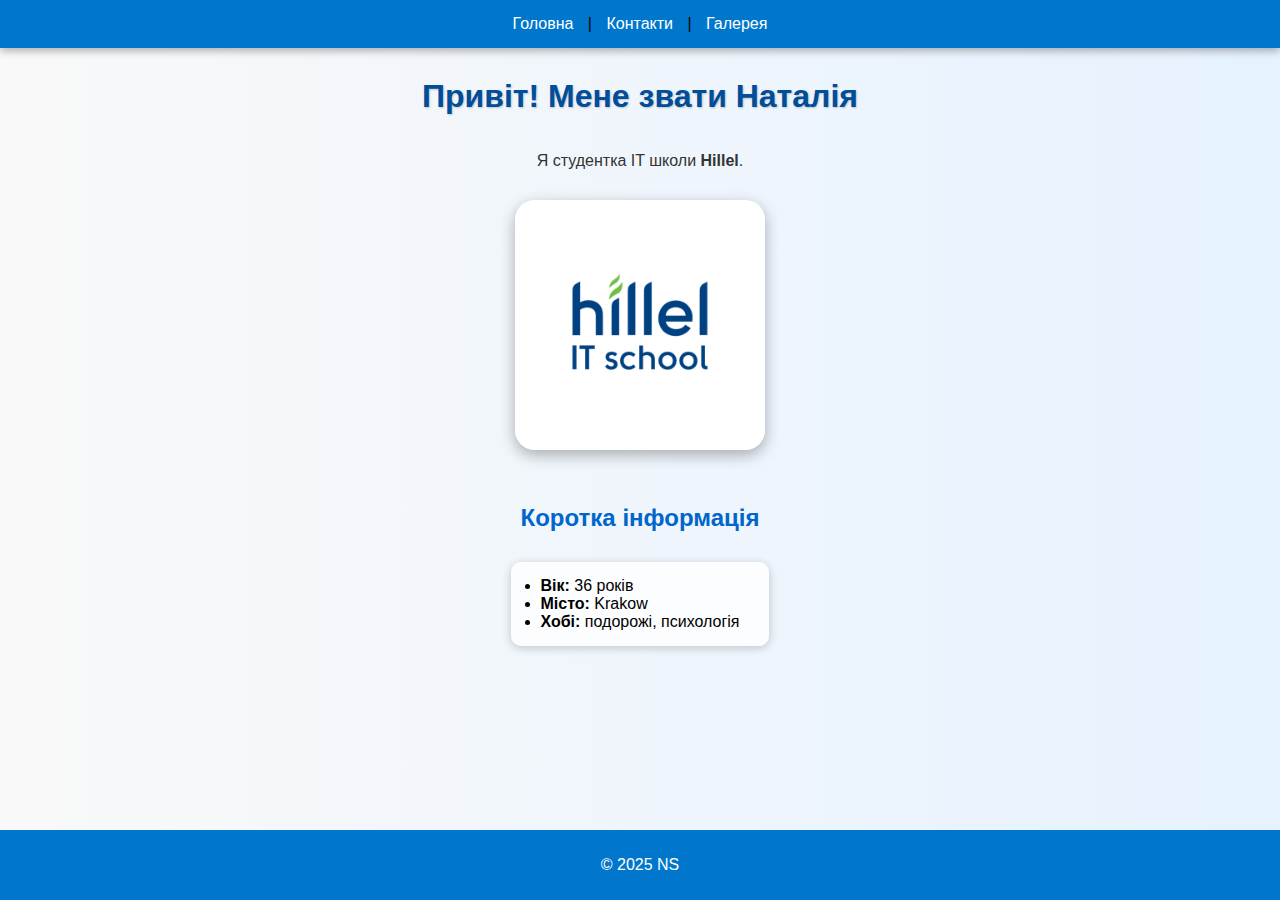
<file: index.html>
<!DOCTYPE html>
<html lang="uk">

<head>
  <meta charset="UTF-8">
  <title>Про мене</title>
  <link rel="stylesheet" href="style.css">
</head>

<body id="main-page">
  <nav class="menu">
    <a href="index.html" class="menu-link">Головна</a> |
    <a href="pages/contact.html" class="menu-link">Контакти</a> |
    <a href="pages/gallery.html" class="menu-link">Галерея</a>
  </nav>

  <h1 class="title">Привіт! Мене звати Наталія</h1>
  <p class="intro">Я студентка IT школи <b>Hillel</b>.</p>

  <div class="photo-block">
    <img src="photo/hillel.png" alt="hillel_logo" width="250">
  </div>

  <h2 class="subtitle">Коротка інформація</h2>
  <ul class="info-list">
    <li><b>Вік:</b> 36 років</li>
    <li><b>Місто:</b> Krakow</li>
    <li><b>Хобі:</b> подорожі, психологiя</li>
  </ul>

  <footer class="footer">
    <p>© 2025 NS</p>
  </footer>
</body>

</html>
</file>
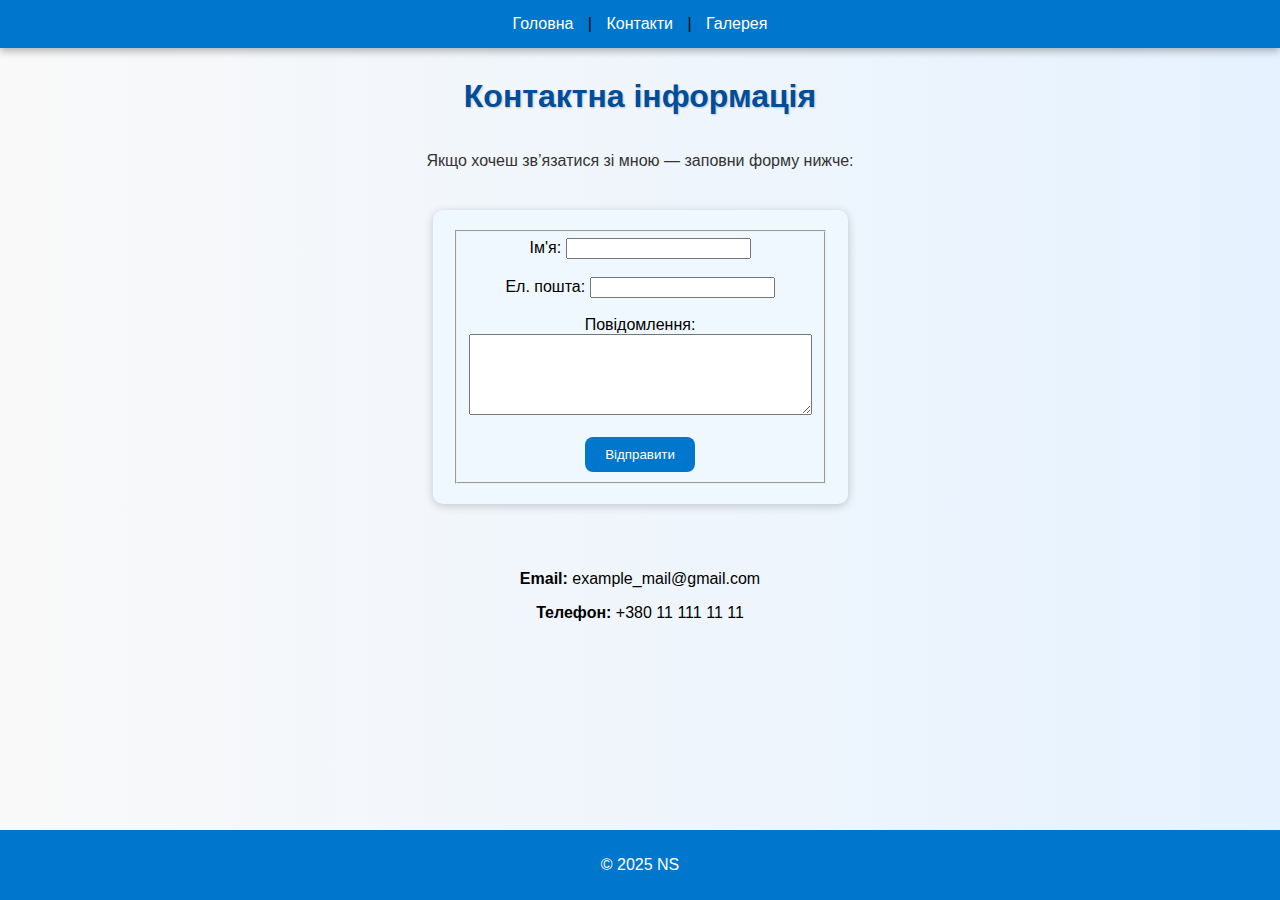
<file: pages/contact.html>
<!DOCTYPE html>
<html lang="uk">

<head>
  <meta charset="UTF-8">
  <title>Контакти</title>
  <base href="../">
  <link rel="stylesheet" href="style.css">
</head>

<body id="contact-page">
  <nav class="menu">
    <a href="index.html" class="menu-link">Головна</a> |
    <a href="pages/contact.html" class="menu-link">Контакти</a> |
    <a href="pages/gallery.html" class="menu-link">Галерея</a>
  </nav>

  <h1 class="title">Контактна інформація</h1>
  <p class="intro">Якщо хочеш зв’язатися зі мною — заповни форму нижче:</p>

  <form class="contact-form">
    <fieldset>
      <label>Ім'я: <input type="text" name="name"></label><br><br>
      <label>Ел. пошта: <input type="email" name="email"></label><br><br>
      <label>Повідомлення:</label><br>
      <textarea rows="5" cols="40"></textarea><br><br>
      <button type="submit" class="btn">Відправити</button>
    </fieldset>
  </form>

  <div class="contact-info">
    <p><b>Email:</b> example_mail@gmail.com</p>
    <p><b>Телефон:</b> +380 11 111 11 11</p>
  </div>

  <footer class="footer">
    <p>© 2025 NS</p>
  </footer>
</body>

</html>
</file>
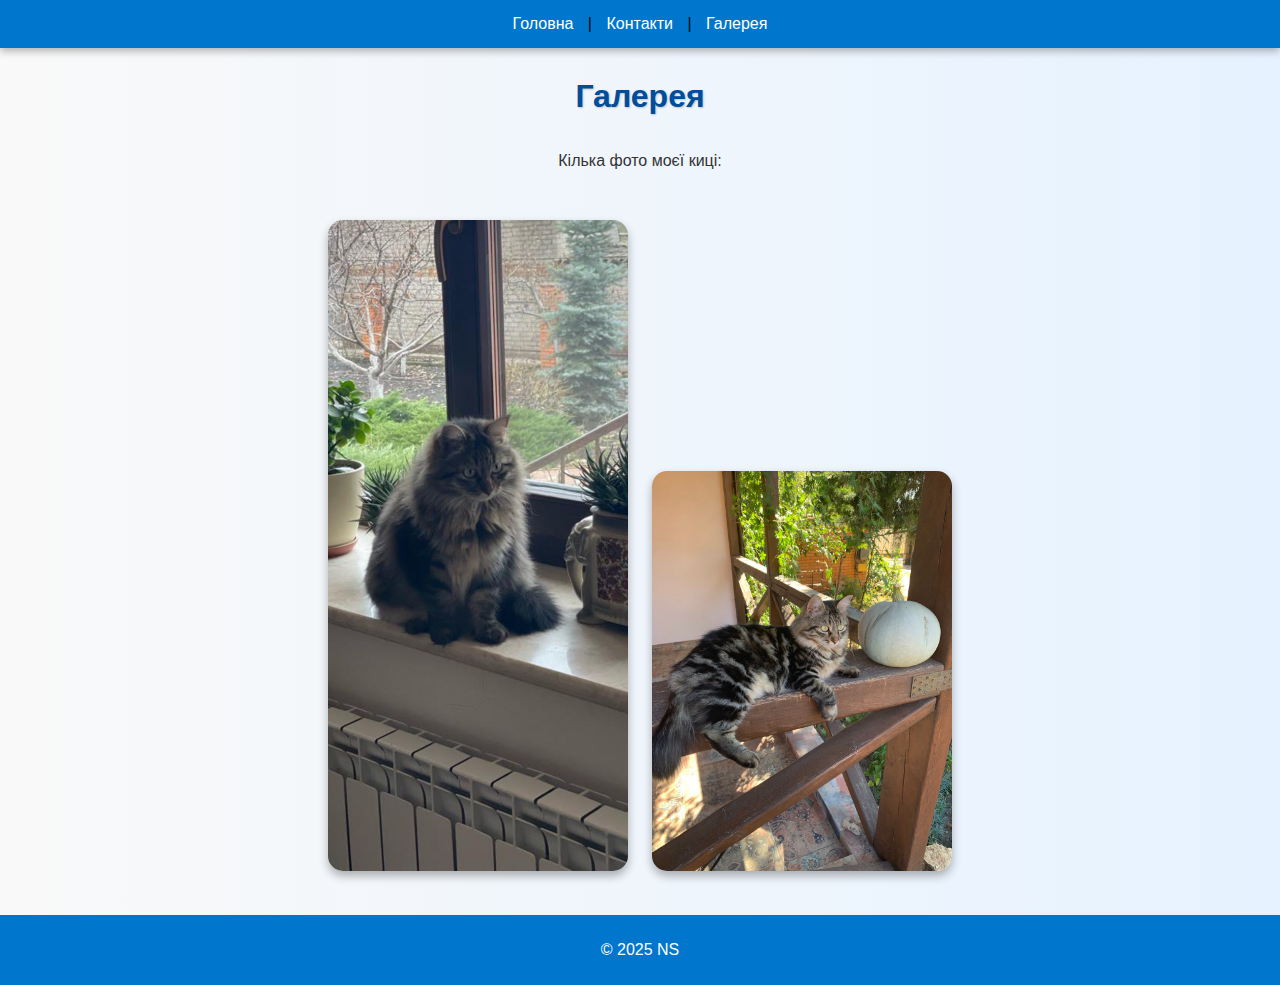
<file: pages/gallery.html>
<!DOCTYPE html>
<html lang="uk">

<head>
  <meta charset="UTF-8">
  <title>Галерея</title>
  <base href="../">
  <link rel="stylesheet" href="style.css">
</head>

<body id="gallery-page">
  <nav class="menu">
    <a href="index.html" class="menu-link">Головна</a> |
    <a href="pages/contact.html" class="menu-link">Контакти</a> |
    <a href="pages/gallery.html" class="menu-link">Галерея</a>
  </nav>

  <h1 class="title">Галерея</h1>
  <p class="intro">Кілька фото моєї кицi:</p>

  <div class="gallery">
    <img src="photo/cat_1.jpg" alt="cat_1" width="300">
    <img src="photo/cat_2.jpg" alt="cat_2" width="300">
  </div>

  <footer class="footer">
    <p>© 2025 NS</p>
  </footer>
</body>

</html>
</file>
<file: style.css>
html,
body {
  height: 100%;
}

body {
  font-family: Arial, sans-serif;
  background: linear-gradient(to right, #f9f9f9, #e6f2ff);
  margin: 0;
  padding: 0;
  display: flex;
  flex-direction: column;
}

.menu {
  background-color: #0077cc;
  padding: 15px;
  text-align: center;
  box-shadow: 0 3px 8px rgba(0, 0, 0, 0.3);
}

.menu-link {
  color: white;
  text-decoration: none;
  margin: 0 10px;
  transition: color 0.3s ease, text-shadow 0.3s ease;
}

.menu-link:hover {
  color: #ffcc00;
  text-shadow: 1px 1px 3px rgba(0, 0, 0, 0.4);
}

.title {
  text-align: center;
  color: #004d99;
  text-shadow: 1px 1px 2px rgba(0, 0, 0, 0.2);
  margin-top: 30px;
}

.subtitle {
  color: #0066cc;
  text-align: center;
  margin-top: 30px;
  margin-bottom: 10px;
}

.intro {
  text-align: center;
  color: #333;
  margin-bottom: 10px;
}

.photo-block {
  text-align: center;
  margin: 20px;
}

.photo-block img {
  border-radius: 20px;
  box-shadow: 0 5px 15px rgba(0, 0, 0, 0.3);
  transition: transform 0.4s ease, opacity 0.4s ease;
}

.photo-block img:hover {
  transform: scale(1.05);
  opacity: 0.9;
}

.info-list {
  background-color: #ffffffcc;
  border-radius: 10px;
  padding: 15px 30px;
  width: fit-content;
  margin: 20px auto;
  box-shadow: 0 2px 10px rgba(0, 0, 0, 0.2);
}

.contact-form {
  text-align: center;
  margin: 30px;
  padding: 20px;
  background-color: #f0f8ff;
  border-radius: 10px;
  width: fit-content;
  margin-left: auto;
  margin-right: auto;
  box-shadow: 0 2px 10px rgba(0, 0, 0, 0.2);
}

.contact-info {
  text-align: center;
  margin: 20px;
}

.btn {
  background-color: #0077cc;
  color: white;
  border: none;
  padding: 10px 20px;
  border-radius: 8px;
  cursor: pointer;
  transition: background-color 0.3s ease, transform 0.2s ease;
}

.btn:hover {
  background-color: #005fa3;
  transform: scale(1.05);
}

.gallery {
  text-align: center;
  margin: 30px;
}

.gallery img {
  border-radius: 15px;
  margin: 10px;
  box-shadow: 0 5px 10px rgba(0, 0, 0, 0.3);
  transition: transform 0.4s ease, opacity 0.4s ease;
}

.gallery img:hover {
  transform: scale(1.05);
  opacity: 0.9;
}

.footer {
  background-color: #0077cc;
  color: white;
  text-align: center;
  padding: 10px;
  margin-top: auto;
}
</file>
